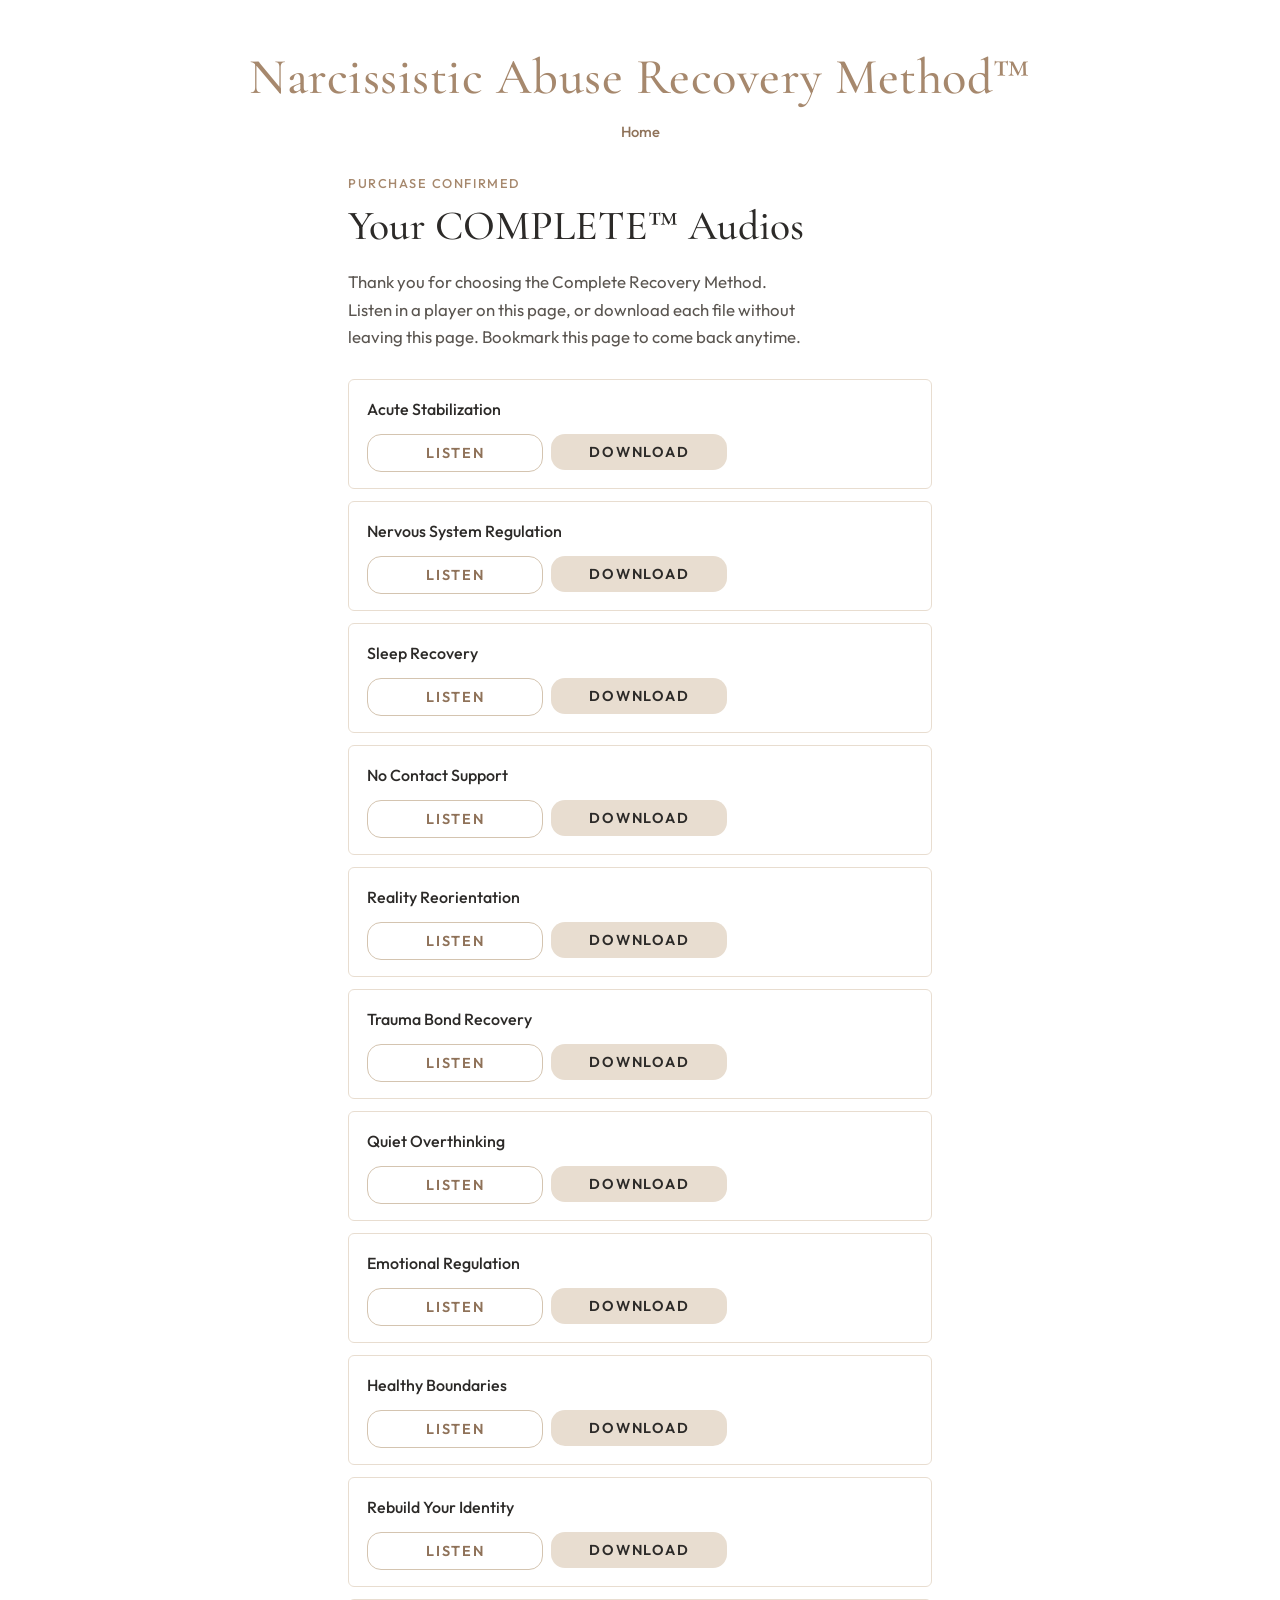
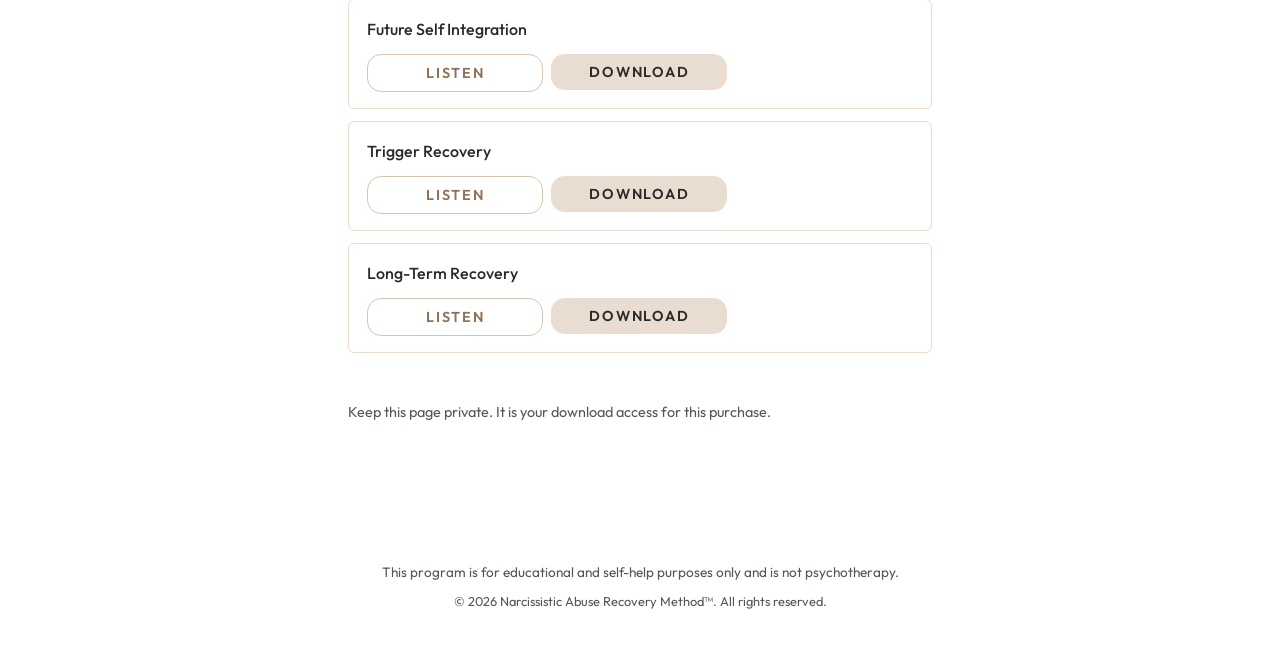
<file: thanks-complete-dob0524xrgwi.html>
<!DOCTYPE html>
<html lang="en">
<head>
  <meta charset="UTF-8" />
  <meta name="viewport" content="width=device-width, initial-scale=1.0" />
  <title>Your COMPLETE Downloads — Narcissistic Abuse Recovery Method™</title>
  <meta name="robots" content="noindex, nofollow" />
  <link rel="preconnect" href="https://fonts.googleapis.com" />
  <link rel="preconnect" href="https://fonts.gstatic.com" crossorigin />
  <link href="https://fonts.googleapis.com/css2?family=Cormorant+Garamond:ital,wght@0,400;0,500;0,600;1,400;1,500&family=Outfit:wght@300;400;500;600&display=swap" rel="stylesheet" />
  <link rel="stylesheet" href="style.css" />
</head>
<body>
  <header class="site-header">
    <h1 class="brand">Narcissistic Abuse Recovery Method™</h1>
  
    <a class="site-header__home" href="index.html">Home</a>
  </header>

  <main>
    <section class="thanks" aria-label="Audio downloads">
      <p class="thanks__eyebrow">Purchase confirmed</p>
      <h2 class="thanks__title">Your COMPLETE™ Audios</h2>
      <p class="thanks__lead">
        Thank you for choosing the Complete Recovery Method. Listen in a player on this page, or download each file without leaving this page. Bookmark this page to come back anytime.
      </p>
      <ul class="thanks__list">
        <li class="thanks__item">
          <span class="thanks__item-title">Acute Stabilization</span>
          <div class="thanks__actions">
            <button
              type="button"
              class="btn btn--small btn--ghost"
              data-audio-play
              data-audio-title="Acute Stabilization"
              data-audio-src="https://media.cwd-cdn.com/narm/audio/core/q4lh0gx1f6k2cujb/acute-stabilization.mp3"
            >Listen</button>
            <button
              type="button"
              class="btn btn--small"
              data-audio-download
              data-audio-src="https://media.cwd-cdn.com/narm/audio/core/q4lh0gx1f6k2cujb/acute-stabilization.mp3"
              data-audio-filename="acute-stabilization.mp3"
            >Download</button>
          </div>
        </li>
        <li class="thanks__item">
          <span class="thanks__item-title">Nervous System Regulation</span>
          <div class="thanks__actions">
            <button
              type="button"
              class="btn btn--small btn--ghost"
              data-audio-play
              data-audio-title="Nervous System Regulation"
              data-audio-src="https://media.cwd-cdn.com/narm/audio/core/q4lh0gx1f6k2cujb/nervous-system-regulation.mp3"
            >Listen</button>
            <button
              type="button"
              class="btn btn--small"
              data-audio-download
              data-audio-src="https://media.cwd-cdn.com/narm/audio/core/q4lh0gx1f6k2cujb/nervous-system-regulation.mp3"
              data-audio-filename="nervous-system-regulation.mp3"
            >Download</button>
          </div>
        </li>
        <li class="thanks__item">
          <span class="thanks__item-title">Sleep Recovery</span>
          <div class="thanks__actions">
            <button
              type="button"
              class="btn btn--small btn--ghost"
              data-audio-play
              data-audio-title="Sleep Recovery"
              data-audio-src="https://media.cwd-cdn.com/narm/audio/core/q4lh0gx1f6k2cujb/sleep-recovery.mp3"
            >Listen</button>
            <button
              type="button"
              class="btn btn--small"
              data-audio-download
              data-audio-src="https://media.cwd-cdn.com/narm/audio/core/q4lh0gx1f6k2cujb/sleep-recovery.mp3"
              data-audio-filename="sleep-recovery.mp3"
            >Download</button>
          </div>
        </li>
        <li class="thanks__item">
          <span class="thanks__item-title">No Contact Support</span>
          <div class="thanks__actions">
            <button
              type="button"
              class="btn btn--small btn--ghost"
              data-audio-play
              data-audio-title="No Contact Support"
              data-audio-src="https://media.cwd-cdn.com/narm/audio/core/q4lh0gx1f6k2cujb/no-contact-support.mp3"
            >Listen</button>
            <button
              type="button"
              class="btn btn--small"
              data-audio-download
              data-audio-src="https://media.cwd-cdn.com/narm/audio/core/q4lh0gx1f6k2cujb/no-contact-support.mp3"
              data-audio-filename="no-contact-support.mp3"
            >Download</button>
          </div>
        </li>
        <li class="thanks__item">
          <span class="thanks__item-title">Reality Reorientation</span>
          <div class="thanks__actions">
            <button
              type="button"
              class="btn btn--small btn--ghost"
              data-audio-play
              data-audio-title="Reality Reorientation"
              data-audio-src="https://media.cwd-cdn.com/narm/audio/core/q4lh0gx1f6k2cujb/reality-reorientation.mp3"
            >Listen</button>
            <button
              type="button"
              class="btn btn--small"
              data-audio-download
              data-audio-src="https://media.cwd-cdn.com/narm/audio/core/q4lh0gx1f6k2cujb/reality-reorientation.mp3"
              data-audio-filename="reality-reorientation.mp3"
            >Download</button>
          </div>
        </li>
        <li class="thanks__item">
          <span class="thanks__item-title">Trauma Bond Recovery</span>
          <div class="thanks__actions">
            <button
              type="button"
              class="btn btn--small btn--ghost"
              data-audio-play
              data-audio-title="Trauma Bond Recovery"
              data-audio-src="https://media.cwd-cdn.com/narm/audio/complete/oxmdipbk6vh75jyz/trauma-bond-recovery.mp3"
            >Listen</button>
            <button
              type="button"
              class="btn btn--small"
              data-audio-download
              data-audio-src="https://media.cwd-cdn.com/narm/audio/complete/oxmdipbk6vh75jyz/trauma-bond-recovery.mp3"
              data-audio-filename="trauma-bond-recovery.mp3"
            >Download</button>
          </div>
        </li>
        <li class="thanks__item">
          <span class="thanks__item-title">Quiet Overthinking</span>
          <div class="thanks__actions">
            <button
              type="button"
              class="btn btn--small btn--ghost"
              data-audio-play
              data-audio-title="Quiet Overthinking"
              data-audio-src="https://media.cwd-cdn.com/narm/audio/complete/oxmdipbk6vh75jyz/quiet-overthinking.mp3"
            >Listen</button>
            <button
              type="button"
              class="btn btn--small"
              data-audio-download
              data-audio-src="https://media.cwd-cdn.com/narm/audio/complete/oxmdipbk6vh75jyz/quiet-overthinking.mp3"
              data-audio-filename="quiet-overthinking.mp3"
            >Download</button>
          </div>
        </li>
        <li class="thanks__item">
          <span class="thanks__item-title">Emotional Regulation</span>
          <div class="thanks__actions">
            <button
              type="button"
              class="btn btn--small btn--ghost"
              data-audio-play
              data-audio-title="Emotional Regulation"
              data-audio-src="https://media.cwd-cdn.com/narm/audio/complete/oxmdipbk6vh75jyz/emotional-regulation.mp3"
            >Listen</button>
            <button
              type="button"
              class="btn btn--small"
              data-audio-download
              data-audio-src="https://media.cwd-cdn.com/narm/audio/complete/oxmdipbk6vh75jyz/emotional-regulation.mp3"
              data-audio-filename="emotional-regulation.mp3"
            >Download</button>
          </div>
        </li>
        <li class="thanks__item">
          <span class="thanks__item-title">Healthy Boundaries</span>
          <div class="thanks__actions">
            <button
              type="button"
              class="btn btn--small btn--ghost"
              data-audio-play
              data-audio-title="Healthy Boundaries"
              data-audio-src="https://media.cwd-cdn.com/narm/audio/complete/oxmdipbk6vh75jyz/healthy-boundaries.mp3"
            >Listen</button>
            <button
              type="button"
              class="btn btn--small"
              data-audio-download
              data-audio-src="https://media.cwd-cdn.com/narm/audio/complete/oxmdipbk6vh75jyz/healthy-boundaries.mp3"
              data-audio-filename="healthy-boundaries.mp3"
            >Download</button>
          </div>
        </li>
        <li class="thanks__item">
          <span class="thanks__item-title">Rebuild Your Identity</span>
          <div class="thanks__actions">
            <button
              type="button"
              class="btn btn--small btn--ghost"
              data-audio-play
              data-audio-title="Rebuild Your Identity"
              data-audio-src="https://media.cwd-cdn.com/narm/audio/complete/oxmdipbk6vh75jyz/rebuild-your-identity.mp3"
            >Listen</button>
            <button
              type="button"
              class="btn btn--small"
              data-audio-download
              data-audio-src="https://media.cwd-cdn.com/narm/audio/complete/oxmdipbk6vh75jyz/rebuild-your-identity.mp3"
              data-audio-filename="rebuild-your-identity.mp3"
            >Download</button>
          </div>
        </li>
        <li class="thanks__item">
          <span class="thanks__item-title">Future Self Integration</span>
          <div class="thanks__actions">
            <button
              type="button"
              class="btn btn--small btn--ghost"
              data-audio-play
              data-audio-title="Future Self Integration"
              data-audio-src="https://media.cwd-cdn.com/narm/audio/complete/oxmdipbk6vh75jyz/future-self-integration.mp3"
            >Listen</button>
            <button
              type="button"
              class="btn btn--small"
              data-audio-download
              data-audio-src="https://media.cwd-cdn.com/narm/audio/complete/oxmdipbk6vh75jyz/future-self-integration.mp3"
              data-audio-filename="future-self-integration.mp3"
            >Download</button>
          </div>
        </li>
        <li class="thanks__item">
          <span class="thanks__item-title">Trigger Recovery</span>
          <div class="thanks__actions">
            <button
              type="button"
              class="btn btn--small btn--ghost"
              data-audio-play
              data-audio-title="Trigger Recovery"
              data-audio-src="https://media.cwd-cdn.com/narm/audio/complete/oxmdipbk6vh75jyz/trigger-recovery.mp3"
            >Listen</button>
            <button
              type="button"
              class="btn btn--small"
              data-audio-download
              data-audio-src="https://media.cwd-cdn.com/narm/audio/complete/oxmdipbk6vh75jyz/trigger-recovery.mp3"
              data-audio-filename="trigger-recovery.mp3"
            >Download</button>
          </div>
        </li>
        <li class="thanks__item">
          <span class="thanks__item-title">Long-Term Recovery</span>
          <div class="thanks__actions">
            <button
              type="button"
              class="btn btn--small btn--ghost"
              data-audio-play
              data-audio-title="Long-Term Recovery"
              data-audio-src="https://media.cwd-cdn.com/narm/audio/complete/oxmdipbk6vh75jyz/long-term-recovery.mp3"
            >Listen</button>
            <button
              type="button"
              class="btn btn--small"
              data-audio-download
              data-audio-src="https://media.cwd-cdn.com/narm/audio/complete/oxmdipbk6vh75jyz/long-term-recovery.mp3"
              data-audio-filename="long-term-recovery.mp3"
            >Download</button>
          </div>
        </li>
      </ul>
      <p class="thanks__note">
        Keep this page private. It is your download access for this purchase.
      </p>
    </section>
  </main>

  <footer class="site-footer">
    <p class="site-footer__disclaimer">
      This program is for educational and self-help purposes only and is not psychotherapy.
    </p>
    <p class="site-footer__copy">
      © 2026 Narcissistic Abuse Recovery Method™. All rights reserved.
    </p>
  </footer>

  <script src="script.js?v=20260803e"></script>
</body>
</html>
</file>
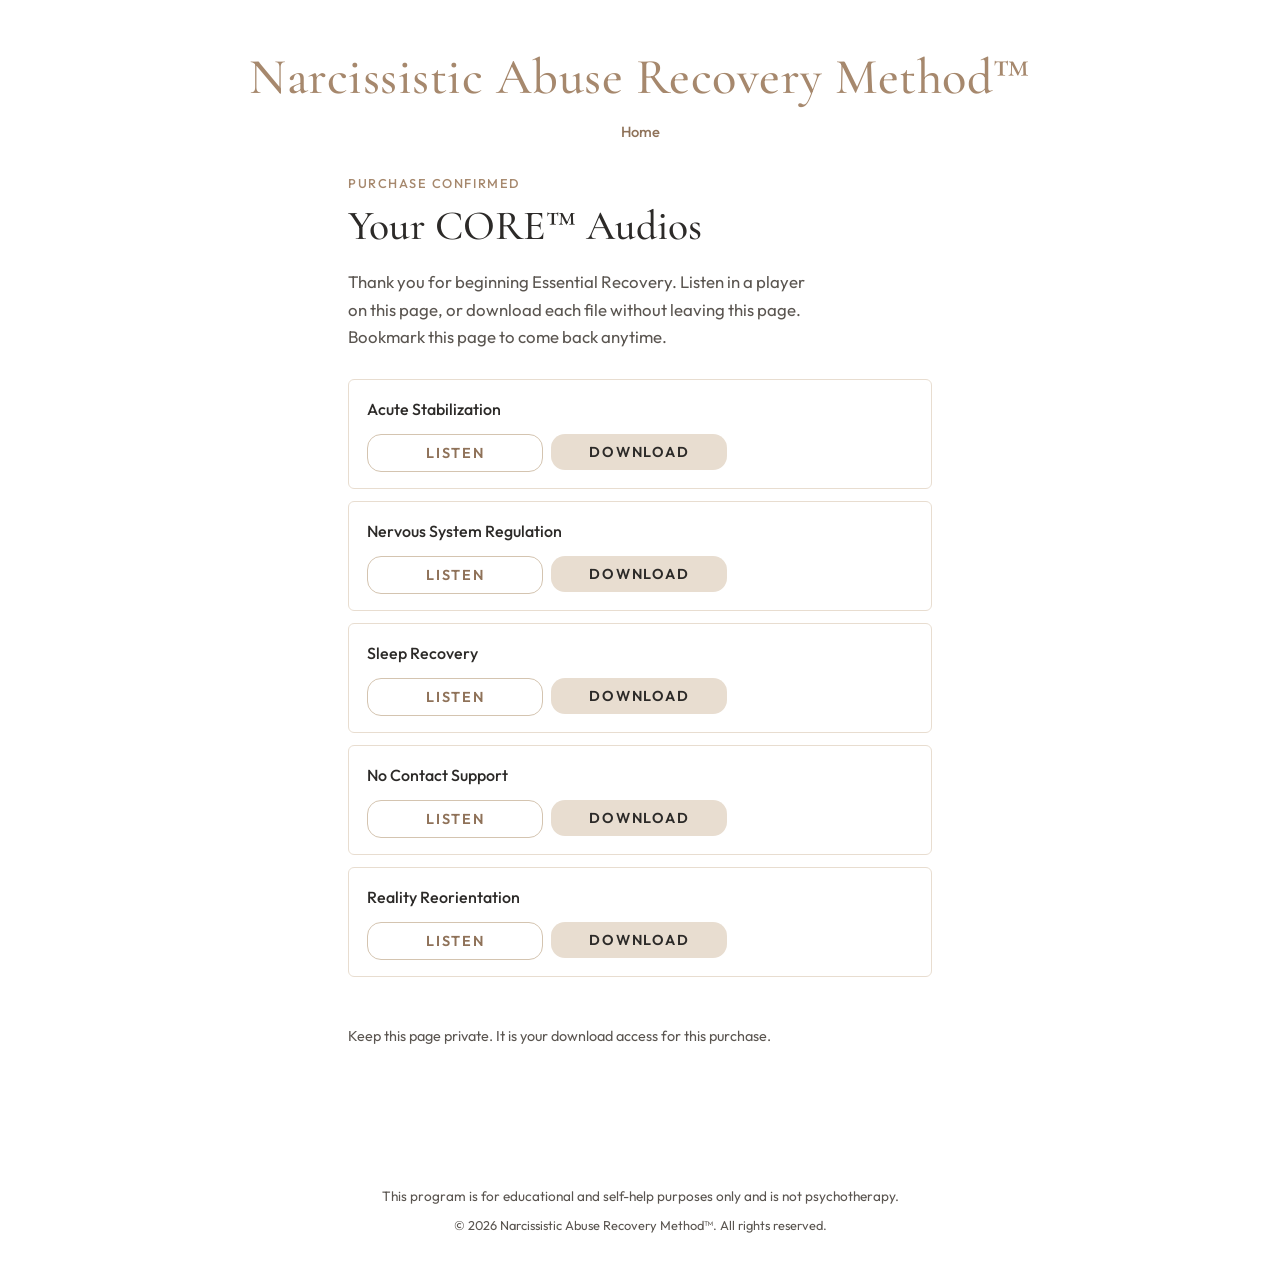
<file: thanks-core-sxaetfbi0cu2.html>
<!DOCTYPE html>
<html lang="en">
<head>
  <meta charset="UTF-8" />
  <meta name="viewport" content="width=device-width, initial-scale=1.0" />
  <title>Your CORE Downloads — Narcissistic Abuse Recovery Method™</title>
  <meta name="robots" content="noindex, nofollow" />
  <link rel="preconnect" href="https://fonts.googleapis.com" />
  <link rel="preconnect" href="https://fonts.gstatic.com" crossorigin />
  <link href="https://fonts.googleapis.com/css2?family=Cormorant+Garamond:ital,wght@0,400;0,500;0,600;1,400;1,500&family=Outfit:wght@300;400;500;600&display=swap" rel="stylesheet" />
  <link rel="stylesheet" href="style.css" />
</head>
<body>
  <header class="site-header">
    <h1 class="brand">Narcissistic Abuse Recovery Method™</h1>
  
    <a class="site-header__home" href="index.html">Home</a>
  </header>

  <main>
    <section class="thanks" aria-label="Audio downloads">
      <p class="thanks__eyebrow">Purchase confirmed</p>
      <h2 class="thanks__title">Your CORE™ Audios</h2>
      <p class="thanks__lead">
        Thank you for beginning Essential Recovery. Listen in a player on this page, or download each file without leaving this page. Bookmark this page to come back anytime.
      </p>
      <ul class="thanks__list">
        <li class="thanks__item">
          <span class="thanks__item-title">Acute Stabilization</span>
          <div class="thanks__actions">
            <button
              type="button"
              class="btn btn--small btn--ghost"
              data-audio-play
              data-audio-title="Acute Stabilization"
              data-audio-src="https://media.cwd-cdn.com/narm/audio/core/q4lh0gx1f6k2cujb/acute-stabilization.mp3"
            >Listen</button>
            <button
              type="button"
              class="btn btn--small"
              data-audio-download
              data-audio-src="https://media.cwd-cdn.com/narm/audio/core/q4lh0gx1f6k2cujb/acute-stabilization.mp3"
              data-audio-filename="acute-stabilization.mp3"
            >Download</button>
          </div>
        </li>
        <li class="thanks__item">
          <span class="thanks__item-title">Nervous System Regulation</span>
          <div class="thanks__actions">
            <button
              type="button"
              class="btn btn--small btn--ghost"
              data-audio-play
              data-audio-title="Nervous System Regulation"
              data-audio-src="https://media.cwd-cdn.com/narm/audio/core/q4lh0gx1f6k2cujb/nervous-system-regulation.mp3"
            >Listen</button>
            <button
              type="button"
              class="btn btn--small"
              data-audio-download
              data-audio-src="https://media.cwd-cdn.com/narm/audio/core/q4lh0gx1f6k2cujb/nervous-system-regulation.mp3"
              data-audio-filename="nervous-system-regulation.mp3"
            >Download</button>
          </div>
        </li>
        <li class="thanks__item">
          <span class="thanks__item-title">Sleep Recovery</span>
          <div class="thanks__actions">
            <button
              type="button"
              class="btn btn--small btn--ghost"
              data-audio-play
              data-audio-title="Sleep Recovery"
              data-audio-src="https://media.cwd-cdn.com/narm/audio/core/q4lh0gx1f6k2cujb/sleep-recovery.mp3"
            >Listen</button>
            <button
              type="button"
              class="btn btn--small"
              data-audio-download
              data-audio-src="https://media.cwd-cdn.com/narm/audio/core/q4lh0gx1f6k2cujb/sleep-recovery.mp3"
              data-audio-filename="sleep-recovery.mp3"
            >Download</button>
          </div>
        </li>
        <li class="thanks__item">
          <span class="thanks__item-title">No Contact Support</span>
          <div class="thanks__actions">
            <button
              type="button"
              class="btn btn--small btn--ghost"
              data-audio-play
              data-audio-title="No Contact Support"
              data-audio-src="https://media.cwd-cdn.com/narm/audio/core/q4lh0gx1f6k2cujb/no-contact-support.mp3"
            >Listen</button>
            <button
              type="button"
              class="btn btn--small"
              data-audio-download
              data-audio-src="https://media.cwd-cdn.com/narm/audio/core/q4lh0gx1f6k2cujb/no-contact-support.mp3"
              data-audio-filename="no-contact-support.mp3"
            >Download</button>
          </div>
        </li>
        <li class="thanks__item">
          <span class="thanks__item-title">Reality Reorientation</span>
          <div class="thanks__actions">
            <button
              type="button"
              class="btn btn--small btn--ghost"
              data-audio-play
              data-audio-title="Reality Reorientation"
              data-audio-src="https://media.cwd-cdn.com/narm/audio/core/q4lh0gx1f6k2cujb/reality-reorientation.mp3"
            >Listen</button>
            <button
              type="button"
              class="btn btn--small"
              data-audio-download
              data-audio-src="https://media.cwd-cdn.com/narm/audio/core/q4lh0gx1f6k2cujb/reality-reorientation.mp3"
              data-audio-filename="reality-reorientation.mp3"
            >Download</button>
          </div>
        </li>
      </ul>
      <p class="thanks__note">
        Keep this page private. It is your download access for this purchase.
      </p>
    </section>
  </main>

  <footer class="site-footer">
    <p class="site-footer__disclaimer">
      This program is for educational and self-help purposes only and is not psychotherapy.
    </p>
    <p class="site-footer__copy">
      © 2026 Narcissistic Abuse Recovery Method™. All rights reserved.
    </p>
  </footer>

  <script src="script.js?v=20260803e"></script>
</body>
</html>
</file>
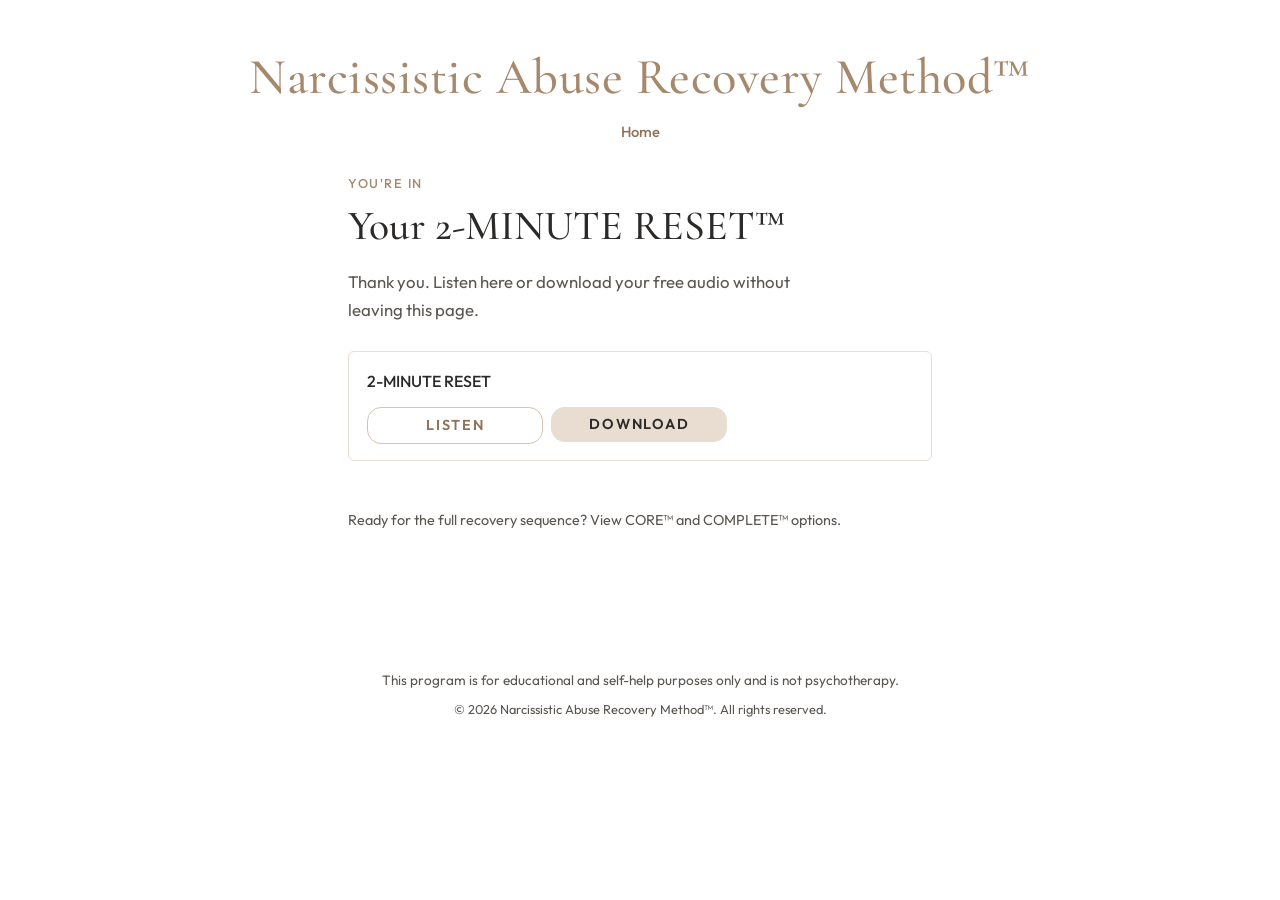
<file: thanks-free.html>
<!DOCTYPE html>
<html lang="en">
<head>
  <meta charset="UTF-8" />
  <meta name="viewport" content="width=device-width, initial-scale=1.0" />
  <title>Your Free Reset — Narcissistic Abuse Recovery Method™</title>
  <meta name="robots" content="noindex, nofollow" />
  <link rel="preconnect" href="https://fonts.googleapis.com" />
  <link rel="preconnect" href="https://fonts.gstatic.com" crossorigin />
  <link href="https://fonts.googleapis.com/css2?family=Cormorant+Garamond:ital,wght@0,400;0,500;0,600;1,400;1,500&family=Outfit:wght@300;400;500;600&display=swap" rel="stylesheet" />
  <link rel="stylesheet" href="style.css" />
</head>
<body>
  <header class="site-header">
    <h1 class="brand">Narcissistic Abuse Recovery Method™</h1>
  
    <a class="site-header__home" href="index.html">Home</a>
  </header>

  <main>
    <section class="thanks" aria-label="Audio downloads">
      <p class="thanks__eyebrow">You're in</p>
      <h2 class="thanks__title">Your 2-MINUTE RESET™</h2>
      <p class="thanks__lead">
        Thank you. Listen here or download your free audio without leaving this page.
      </p>
      <ul class="thanks__list">
        <li class="thanks__item">
          <span class="thanks__item-title">2-MINUTE RESET</span>
          <div class="thanks__actions">
            <button
              type="button"
              class="btn btn--small btn--ghost"
              data-audio-play
              data-audio-title="2-MINUTE RESET"
              data-audio-src="https://media.cwd-cdn.com/narm/audio/free/2-minute-reset.mp3"
            >Listen</button>
            <button
              type="button"
              class="btn btn--small"
              data-audio-download
              data-audio-src="https://media.cwd-cdn.com/narm/audio/free/2-minute-reset.mp3"
              data-audio-filename="2-minute-reset.mp3"
            >Download</button>
          </div>
        </li>
      </ul>
      <p class="thanks__note">
        Ready for the full recovery sequence? <a href="index.html">View CORE™ and COMPLETE™ options</a>.
      </p>
    </section>
  </main>

  <footer class="site-footer">
    <p class="site-footer__disclaimer">
      This program is for educational and self-help purposes only and is not psychotherapy.
    </p>
    <p class="site-footer__copy">
      © 2026 Narcissistic Abuse Recovery Method™. All rights reserved.
    </p>
  </footer>

  <script src="script.js?v=20260803e"></script>
</body>
</html>
</file>
<file: style.css>
/* Narcissistic Abuse Recovery Method™ — Landing Page */

:root {
  --color-bg: #ffffff;
  --color-surface: #ffffff;
  --color-ink: #2c2a28;
  --color-ink-soft: #5a5550;
  --color-accent: #a6886d;
  --color-accent-deep: #8f7259;
  --color-accent-soft: #c4a88a;
  --color-border: #d4c4b0;
  --color-border-soft: #e8ddd0;
  --font-serif: "Cormorant Garamond", "Palatino Linotype", Palatino, Georgia, serif;
  --font-sans: "Outfit", "Avenir Next", "Segoe UI", sans-serif;
  --space-xs: 0.5rem;
  --space-sm: 1rem;
  --space-md: 1.75rem;
  --space-lg: 3rem;
  --space-xl: 5rem;
  --radius: 6px;
  --max: 1120px;
  --ease: cubic-bezier(0.22, 1, 0.36, 1);
}

*,
*::before,
*::after {
  box-sizing: border-box;
  margin: 0;
  padding: 0;
}

html {
  scroll-behavior: smooth;
}

body {
  font-family: var(--font-sans);
  font-weight: 400;
  font-size: 1.05rem;
  line-height: 1.65;
  color: var(--color-ink);
  background: #ffffff;
  -webkit-font-smoothing: antialiased;
  text-rendering: optimizeLegibility;
}

img {
  max-width: 100%;
  height: auto;
  display: block;
}

a {
  color: inherit;
  text-decoration: none;
}

ul {
  list-style: none;
}

/* ---------- Header ---------- */

.site-header {
  text-align: center;
  padding: var(--space-lg) var(--space-md) var(--space-md);
  position: relative;
}

.site-header__home {
  display: inline-block;
  margin-top: 0.85rem;
  font-size: 0.92rem;
  font-weight: 500;
  color: var(--color-accent-deep);
  border-bottom: 1px solid transparent;
  transition: color 0.2s var(--ease), border-color 0.2s var(--ease);
}

.site-header__home:hover,
.site-header__home:focus-visible {
  color: var(--color-ink);
  border-bottom-color: var(--color-accent);
}

.brand {
  font-family: var(--font-serif);
  font-weight: 500;
  font-size: clamp(1.85rem, 4.2vw, 3.15rem);
  line-height: 1.15;
  letter-spacing: 0.01em;
  color: var(--color-accent);
  animation: fadeRise 0.9s var(--ease) both;
}

/* ---------- Free lead CTA (under brand) ---------- */

.free-lead {
  max-width: 34rem;
  margin: var(--space-md) auto 0;
  padding: 1.75rem 1.85rem 1.85rem;
  text-align: left;
  background: #ffffff;
  border: 2px solid #c9a66b;
  border-radius: var(--radius);
  animation:
    fadeRise 0.9s var(--ease) 0.1s both,
    freeLeadPulse 2.6s ease-in-out 1s infinite;
}

.free-lead__tier {
  font-family: var(--font-serif);
  font-weight: 500;
  font-size: clamp(1.45rem, 2.4vw, 1.85rem);
  letter-spacing: 0.01em;
  color: var(--color-accent);
  line-height: 1.15;
}

.free-lead__title {
  font-family: var(--font-serif);
  font-weight: 500;
  font-size: clamp(1.55rem, 2.6vw, 2.05rem);
  color: var(--color-accent);
  margin-bottom: 0.85rem;
  line-height: 1.2;
}

.free-lead__desc {
  font-size: 0.98rem;
  color: var(--color-ink-soft);
  margin-bottom: 1.35rem;
  line-height: 1.55;
}

.btn--lead {
  min-width: 12.5rem;
  padding: 0.95rem 1.85rem;
  font-size: 0.86rem;
  letter-spacing: 0.14em;
  background: #e8ddd0;
  color: var(--color-ink);
}

.btn--lead:hover {
  background: #dccfc0;
  color: var(--color-ink);
}

/* ---------- Hero ---------- */

.hero {
  display: grid;
  grid-template-columns: 1fr 1fr;
  gap: var(--space-lg);
  align-items: start;
  max-width: var(--max);
  margin: 0 auto;
  padding: var(--space-sm) var(--space-md) var(--space-xl);
}

.hero__copy {
  padding-top: 0.5rem;
  animation: fadeRise 0.9s var(--ease) 0.12s both;
}

.hero__lead {
  font-size: 1.05rem;
  color: var(--color-ink-soft);
  max-width: 34ch;
  margin-bottom: var(--space-md);
}

.hero__kicker {
  font-family: var(--font-serif);
  font-weight: 500;
  font-size: clamp(1.55rem, 2.5vw, 2rem);
  letter-spacing: 0.01em;
  color: var(--color-accent);
  margin-bottom: var(--space-sm);
  line-height: 1.2;
}

.hero__body {
  color: var(--color-ink-soft);
  max-width: 42ch;
  margin-bottom: var(--space-lg);
}

.clinician {
  max-width: 40ch;
}

.clinician__label {
  font-family: var(--font-serif);
  font-size: clamp(1.55rem, 2.5vw, 2rem);
  font-weight: 500;
  letter-spacing: 0.01em;
  color: var(--color-accent);
  margin-bottom: var(--space-xs);
  line-height: 1.25;
}

.clinician__text {
  font-size: 0.95rem;
  color: var(--color-ink-soft);
}

.hero__visual {
  display: flex;
  flex-direction: column;
  align-items: center;
  text-align: center;
  animation: fadeRise 1s var(--ease) 0.2s both;
}

.sphere-wrap {
  position: relative;
  width: min(100%, 440px);
  aspect-ratio: 1;
  display: grid;
  place-items: center;
  isolation: isolate;
}

.sphere-rings {
  position: absolute;
  inset: 0;
  z-index: 1;
  pointer-events: none;
}

/* Stepped off-white discs — match reference: wide, flat, soft shadowed */
.sphere-ring {
  position: absolute;
  left: 50%;
  top: 50%;
  border-radius: 50%;
  box-sizing: border-box;
  background: #f0ebe3;
  border: none;
  box-shadow:
    8px 12px 22px rgba(110, 98, 82, 0.28),
    4px 6px 10px rgba(110, 98, 82, 0.18),
    1px 2px 3px rgba(110, 98, 82, 0.12),
    inset 0 1px 0 rgba(255, 255, 255, 0.55);
  animation: ringPulse 5s ease-in-out infinite;
  transform: translate(-50%, -50%) scale(1);
  transform-origin: center center;
}

/* Inner disc (closest to globe, on top of the other discs) */
.sphere-ring--1 {
  width: 58%;
  height: 58%;
  z-index: 3;
  background: #f2ede6;
  animation-delay: 0s;
}

/* Middle disc */
.sphere-ring--2 {
  width: 76%;
  height: 76%;
  z-index: 2;
  background: #efe9e1;
  animation-delay: 0.45s;
}

/* Outer disc (furthest back) */
.sphere-ring--3 {
  width: 94%;
  height: 94%;
  z-index: 1;
  background: #ece6dd;
  animation-delay: 0.9s;
}

.sphere-wrap::after {
  content: "";
  position: absolute;
  inset: 18%;
  z-index: 5;
  border-radius: 50%;
  background: radial-gradient(circle at 50% 45%, rgba(255, 210, 120, 0.14), transparent 55%);
  pointer-events: none;
  animation: glowPulse 4.5s ease-in-out infinite;
}

.sphere-img {
  position: relative;
  z-index: 4;
  width: 77%;
  transform: translateY(4%);
  filter: drop-shadow(6px 10px 14px rgba(90, 78, 62, 0.28));
}

/* Sample B — silhouette mark with pulse rings */
.sphere-wrap--mark {
  width: min(100%, 336px); /* 20% smaller than 420px */
  aspect-ratio: 1;
}

.sphere-img--mark {
  /* Girl + rays */
  width: 58%;
  transform: translateX(0);
  z-index: 4;
  /* Light from top-left: soft near TL, stronger toward BR */
  filter:
    drop-shadow(-2px -2px 3px rgba(90, 78, 62, 0.08))
    drop-shadow(3px 4px 6px rgba(90, 78, 62, 0.18))
    drop-shadow(8px 12px 14px rgba(90, 78, 62, 0.28));
}

/* Subtle pulse drifting gently to the right (hero only) */
.sphere-wrap--mark:not(.sphere-wrap--static) .sphere-img--mark {
  animation: girlPulseRight 5s ease-in-out infinite;
}

.sphere-wrap--mark .sphere-ring--1 {
  width: 70%;
  height: 70%;
}

.sphere-wrap--mark .sphere-ring--2 {
  width: 84%;
  height: 84%;
}

.sphere-wrap--mark .sphere-ring--3 {
  width: 98%;
  height: 98%;
}

.sphere-wrap--mark::after {
  inset: 16%;
}

.hero__quote {
  margin-top: var(--space-sm);
  font-family: var(--font-serif);
  font-style: italic;
  font-size: clamp(1.15rem, 2vw, 1.4rem);
  font-weight: 400;
  line-height: 1.45;
  color: var(--color-accent);
  max-width: 28ch;
}

.hero__quote span {
  font-style: italic;
  font-weight: 400;
}

/* ---------- Pricing ---------- */

.pricing {
  display: grid;
  grid-template-columns: 1fr 1.15fr;
  gap: 1.25rem;
  align-items: stretch;
  max-width: var(--max);
  margin: 0 auto;
  padding: 0 var(--space-md) var(--space-xl);
}

.pricing__stack {
  display: flex;
  flex-direction: column;
  gap: 1.25rem;
}

.card {
  background: var(--color-surface);
  border: 1px solid var(--color-border);
  border-radius: var(--radius);
  padding: 1.75rem 1.85rem;
  display: flex;
  flex-direction: column;
  transition: border-color 0.35s var(--ease), transform 0.35s var(--ease), box-shadow 0.35s var(--ease);
  animation: fadeRise 0.85s var(--ease) both;
}

.card--free { animation-delay: 0.2s; }
.card--core { animation-delay: 0.25s; }
.card--complete { animation-delay: 0.3s; }

.card:hover {
  border-color: var(--color-accent-soft);
  transform: translateY(-3px);
  box-shadow: 0 12px 32px rgba(44, 42, 40, 0.06);
}

.card--complete {
  padding: 2rem 2.1rem;
}

.card__eyebrow {
  font-family: var(--font-serif);
  font-size: clamp(1.15rem, 1.8vw, 1.35rem);
  font-weight: 500;
  letter-spacing: 0.01em;
  color: var(--color-accent);
  margin-bottom: 0.85rem;
  line-height: 1.2;
}

.card__tier {
  font-family: var(--font-serif);
  font-weight: 500;
  font-size: clamp(1.55rem, 2.5vw, 2rem);
  letter-spacing: 0.01em;
  color: var(--color-accent);
  line-height: 1.15;
}

.card__title {
  font-family: var(--font-serif);
  font-weight: 500;
  font-size: clamp(1.55rem, 2.5vw, 2rem);
  color: var(--color-accent);
  margin-bottom: 0.85rem;
  line-height: 1.2;
}

.card__desc {
  font-size: 0.98rem;
  color: var(--color-ink-soft);
  margin-bottom: 1.1rem;
}

.card__includes {
  margin-bottom: 1.25rem;
  flex: 1;
}

.card__includes-label {
  font-size: 0.92rem;
  font-weight: 500;
  color: var(--color-ink);
  margin-bottom: 0.55rem;
}

.card__price {
  font-family: var(--font-sans);
  font-weight: 600;
  font-size: 1.55rem;
  color: var(--color-ink);
  margin-bottom: 1.1rem;
}

.card__price span {
  font-weight: 400;
  font-size: 0.95rem;
  color: var(--color-ink-soft);
}

.btn {
  display: inline-flex;
  align-items: center;
  justify-content: center;
  align-self: flex-start;
  min-width: 11rem;
  padding: 0.85rem 1.6rem;
  background: #e8ddd0;
  color: #2c2a28;
  font-family: var(--font-sans);
  font-size: 0.82rem;
  font-weight: 600;
  letter-spacing: 0.12em;
  text-transform: uppercase;
  border: none;
  border-radius: 14px;
  cursor: pointer;
  transition: background 0.3s var(--ease), transform 0.3s var(--ease);
}

.btn:hover {
  background: #dccfc0;
  color: #2c2a28;
  transform: translateY(-1px);
}

.btn:focus-visible {
  outline: 2px solid var(--color-accent);
  outline-offset: 3px;
}

/* ---------- Checklist ---------- */

.checklist {
  display: flex;
  flex-direction: column;
  gap: 0.4rem;
}

.checklist li {
  position: relative;
  padding-left: 1.45rem;
  font-size: 0.95rem;
  color: var(--color-ink-soft);
  line-height: 1.45;
}

.checklist li::before {
  content: "";
  position: absolute;
  left: 0;
  top: 0.35em;
  width: 0.7rem;
  height: 0.45rem;
  border-left: 2px solid var(--color-accent);
  border-bottom: 2px solid var(--color-accent);
  transform: rotate(-45deg);
}

.checklist--dense li {
  font-size: 0.92rem;
}

/* ---------- Affirm + FAQ ---------- */

.affirm-faq {
  display: grid;
  grid-template-columns: 1fr 1fr;
  gap: var(--space-lg);
  align-items: start;
  max-width: var(--max);
  margin: 0 auto;
  padding: 0 var(--space-md) var(--space-xl);
}

.affirm {
  animation: fadeRise 0.9s var(--ease) 0.15s both;
}

.affirm__sphere {
  width: min(100%, 195px);
  margin-bottom: var(--space-md);
}

/* Same globe + rings as hero, but no pulse */
.sphere-wrap--static .sphere-ring,
.sphere-wrap--static::after {
  animation: none;
}

.sphere-wrap--static .sphere-ring {
  opacity: 1;
  transform: translate(-50%, -50%) scale(1);
}

.affirm__title {
  font-family: var(--font-serif);
  font-weight: 500;
  font-size: clamp(1.55rem, 2.5vw, 2rem);
  color: var(--color-accent);
  line-height: 1.25;
  margin-bottom: var(--space-md);
  white-space: nowrap;
}

.affirm__list {
  margin-bottom: var(--space-md);
}

.affirm__list li {
  font-size: 1.05rem;
  color: var(--color-ink);
}

.affirm__text {
  color: var(--color-ink-soft);
  max-width: 38ch;
}

.affirm__text span {
  color: var(--color-accent);
  font-family: var(--font-serif);
  font-style: italic;
  font-weight: 400;
  font-size: 1.25em;
}

.faq {
  animation: fadeRise 0.9s var(--ease) 0.25s both;
}

.faq__title {
  font-family: var(--font-serif);
  font-weight: 500;
  font-size: clamp(1.55rem, 2.5vw, 2rem);
  letter-spacing: 0.01em;
  color: var(--color-accent);
  line-height: 1.25;
  margin-bottom: var(--space-md);
}

.faq__list {
  border-top: 1px solid var(--color-border-soft);
}

.faq__item {
  border-bottom: 1px solid var(--color-border-soft);
}

.faq__item summary {
  display: flex;
  align-items: center;
  justify-content: space-between;
  gap: 1rem;
  padding: 1.05rem 0;
  font-size: 1rem;
  font-weight: 400;
  color: var(--color-ink);
  cursor: pointer;
  list-style: none;
  transition: color 0.25s var(--ease);
}

.faq__item summary::-webkit-details-marker {
  display: none;
}

.faq__item summary::after {
  content: "+";
  flex-shrink: 0;
  font-size: 1.25rem;
  font-weight: 300;
  color: var(--color-accent);
  line-height: 1;
  transition: transform 0.3s var(--ease);
}

.faq__item[open] summary::after {
  transform: rotate(45deg);
}

.faq__item summary:hover {
  color: var(--color-accent);
}

.faq__item p {
  padding: 0 0 1.15rem;
  font-size: 0.95rem;
  color: var(--color-ink-soft);
  max-width: 48ch;
  animation: faqOpen 0.35s var(--ease) both;
}

/* ---------- Trust bar ---------- */

.trust {
  max-width: var(--max);
  margin: 0 auto;
  padding: 0 var(--space-md) var(--space-lg);
}

.trust__list {
  display: grid;
  grid-template-columns: repeat(5, 1fr);
  gap: 1.5rem;
  text-align: center;
}

.trust__item {
  display: flex;
  flex-direction: column;
  align-items: center;
  gap: 0.75rem;
  color: var(--color-accent);
  animation: fadeRise 0.8s var(--ease) both;
}

.trust__item:nth-child(1) { animation-delay: 0.1s; }
.trust__item:nth-child(2) { animation-delay: 0.18s; }
.trust__item:nth-child(3) { animation-delay: 0.26s; }
.trust__item:nth-child(4) { animation-delay: 0.34s; }
.trust__item:nth-child(5) { animation-delay: 0.42s; }

.trust__icon {
  width: 2.75rem;
  height: 2.75rem;
  display: flex;
  align-items: center;
  justify-content: center;
}

.trust__icon svg {
  width: 100%;
  height: 100%;
}

.trust__label {
  font-family: var(--font-serif);
  font-size: 0.85rem;
  font-weight: 500;
  letter-spacing: 0.01em;
  line-height: 1.35;
  max-width: 12ch;
}

/* ---------- Thank-you / download pages ---------- */

.thanks {
  max-width: 640px;
  margin: 0 auto;
  padding: 0 var(--space-md) var(--space-xl);
  animation: fadeRise 0.8s var(--ease) both;
}

.thanks__eyebrow {
  font-size: 0.8rem;
  font-weight: 500;
  letter-spacing: 0.12em;
  text-transform: uppercase;
  color: var(--color-accent);
  margin-bottom: var(--space-xs);
}

.thanks__title {
  font-family: var(--font-serif);
  font-weight: 500;
  font-size: clamp(1.85rem, 4vw, 2.6rem);
  line-height: 1.2;
  color: var(--color-ink);
  margin-bottom: var(--space-sm);
}

.thanks__lead {
  color: var(--color-ink-soft);
  margin-bottom: var(--space-md);
  max-width: 42ch;
}

.thanks__list {
  display: grid;
  gap: 0.75rem;
  margin-bottom: var(--space-lg);
}

.thanks__item {
  display: flex;
  flex-wrap: wrap;
  align-items: center;
  justify-content: space-between;
  gap: 0.75rem 1rem;
  padding: 1rem 1.15rem;
  background: var(--color-surface);
  border: 1px solid var(--color-border-soft);
  border-radius: var(--radius);
}

.thanks__item-title {
  font-weight: 500;
  font-size: 1rem;
  color: var(--color-ink);
  flex: 1 1 12rem;
}

.thanks__actions {
  display: flex;
  flex-wrap: wrap;
  gap: 0.5rem;
}

.thanks__note {
  font-size: 0.9rem;
  color: var(--color-ink-soft);
  margin-bottom: var(--space-md);
}

.btn--small {
  padding: 0.55rem 1.1rem;
  font-size: 0.9rem;
}

.btn--ghost {
  background: transparent;
  color: var(--color-accent-deep);
  border: 1px solid var(--color-border);
}

.btn--ghost:hover {
  background: rgba(166, 136, 109, 0.08);
  color: var(--color-ink);
}

/* Audio listen modal */

.audio-modal {
  position: fixed;
  inset: 0;
  z-index: 1000;
  display: grid;
  place-items: center;
  padding: var(--space-md);
  background: rgba(44, 42, 40, 0.45);
  opacity: 0;
  visibility: hidden;
  transition: opacity 0.25s var(--ease), visibility 0.25s var(--ease);
}

.audio-modal.is-open {
  opacity: 1;
  visibility: visible;
}

.audio-modal__panel {
  width: min(100%, 420px);
  padding: 1.5rem;
  background: var(--color-surface);
  border: 1px solid var(--color-border-soft);
  border-radius: var(--radius);
  box-shadow: 0 18px 40px rgba(44, 42, 40, 0.18);
  transform: translateY(10px);
  transition: transform 0.25s var(--ease);
}

.audio-modal.is-open .audio-modal__panel {
  transform: translateY(0);
}

.audio-modal__header {
  display: flex;
  align-items: flex-start;
  justify-content: space-between;
  gap: 1rem;
  margin-bottom: 1rem;
}

.audio-modal__title {
  font-family: var(--font-serif);
  font-size: 1.45rem;
  font-weight: 500;
  line-height: 1.25;
}

.audio-modal__close {
  border: 0;
  background: transparent;
  color: var(--color-ink-soft);
  font-size: 1.5rem;
  line-height: 1;
  cursor: pointer;
  padding: 0.15rem;
}

.audio-modal__close:hover,
.audio-modal__close:focus-visible {
  color: var(--color-ink);
}

.audio-modal__player {
  width: 100%;
  margin-bottom: 1rem;
}

.audio-modal__download {
  display: inline-flex;
}

/* ---------- Footer ---------- */

.site-footer {
  text-align: center;
  padding: var(--space-md) var(--space-md) var(--space-lg);
  color: var(--color-ink-soft);
}

.site-footer__disclaimer {
  font-size: 0.85rem;
  margin-bottom: 0.5rem;
}

.site-footer__copy {
  font-size: 0.8rem;
}

/* ---------- Motion ---------- */

@keyframes fadeRise {
  from {
    opacity: 0;
    transform: translateY(18px);
  }
  to {
    opacity: 1;
    transform: translateY(0);
  }
}

@keyframes freeLeadPulse {
  0%, 100% {
    border-color: #c9a66b;
    box-shadow: 0 0 0 0 rgba(201, 166, 107, 0);
  }
  50% {
    border-color: #b8954f;
    box-shadow: 0 0 0 5px rgba(201, 166, 107, 0.28);
  }
}

@keyframes glowPulse {
  0%, 100% { opacity: 0.55; }
  50% { opacity: 1; }
}

@keyframes ringPulse {
  0%, 100% {
    transform: translate(-50%, -50%) scale(0.96);
    opacity: 0.72;
  }
  50% {
    transform: translate(-50%, -50%) scale(1.05);
    opacity: 1;
  }
}

@keyframes girlPulseRight {
  0%, 100% {
    transform: translateX(0);
  }
  50% {
    transform: translateX(6px);
  }
}

@keyframes faqOpen {
  from {
    opacity: 0;
    transform: translateY(-4px);
  }
  to {
    opacity: 1;
    transform: translateY(0);
  }
}

@media (prefers-reduced-motion: reduce) {
  *,
  *::before,
  *::after {
    animation: none !important;
    transition: none !important;
  }
}

/* ---------- Responsive ---------- */

@media (max-width: 900px) {
  .hero,
  .pricing,
  .affirm-faq {
    grid-template-columns: 1fr;
  }

  .hero__visual {
    order: -1;
  }

  .sphere-wrap {
    width: min(100%, 340px);
  }

  .trust__list {
    grid-template-columns: repeat(3, 1fr);
    row-gap: 2rem;
  }

  .trust__item:nth-child(4),
  .trust__item:nth-child(5) {
    grid-column: span 1;
  }
}

@media (max-width: 560px) {
  .site-header {
    padding-top: var(--space-md);
  }

  .hero,
  .pricing,
  .affirm-faq,
  .trust {
    padding-left: 1.15rem;
    padding-right: 1.15rem;
  }

  .card {
    padding: 1.4rem 1.35rem;
  }

  .btn {
    width: 100%;
  }

  .trust__list {
    grid-template-columns: repeat(2, 1fr);
  }

  .trust__item:last-child {
    grid-column: 1 / -1;
  }
}
</file>
